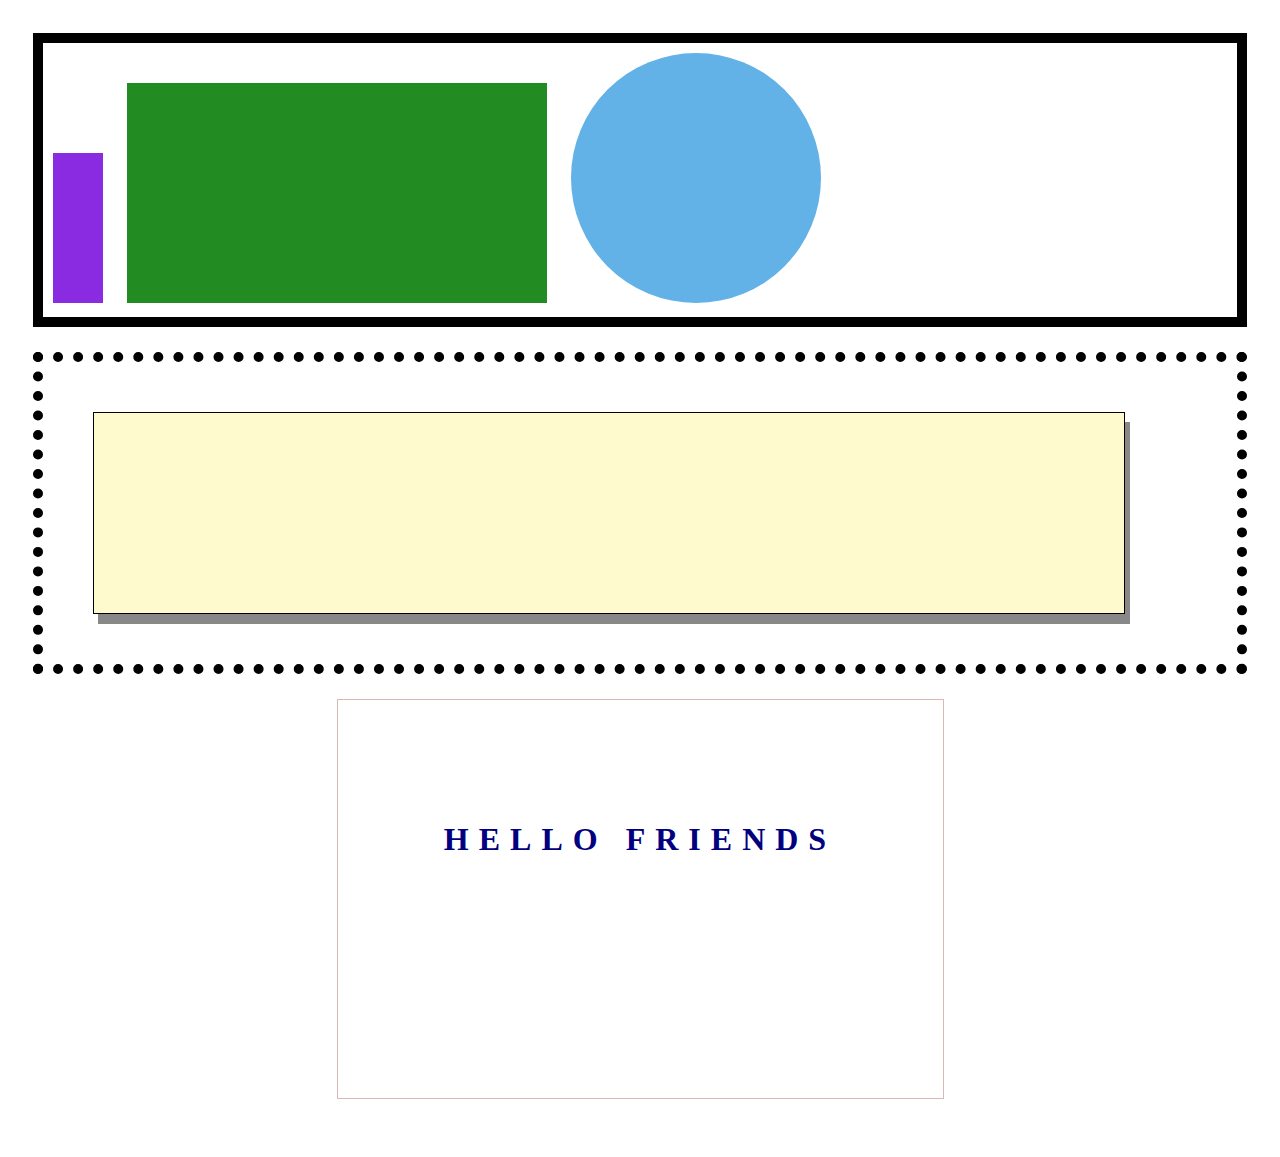
<file: second/index.html>
<!-- Put your HTML HERE, make sure to connect your index.css sheet -->
<!DOCTYPE html>
<html lang="en">
<head>
    <meta charset="UTF-8">
    <meta name="viewport" content="width=device-width, initial-scale=1.0">
    <link rel="stylesheet" href="index.css" />
    <title>second proj</title>
</head>
<body>
    <div class="solid-box">
        <div class="vert-rectangle"> </div>
        <div class=" horiz-rectangle"> </div>
        <div class="circle"> </div>
    </div>
    <div class="dotted-box">
        <div class="shadow-rect"></div>
    </div>
    <div class="square"> <h1>HELLO FRIENDS</h1></div>
</body>
</html>
</file>
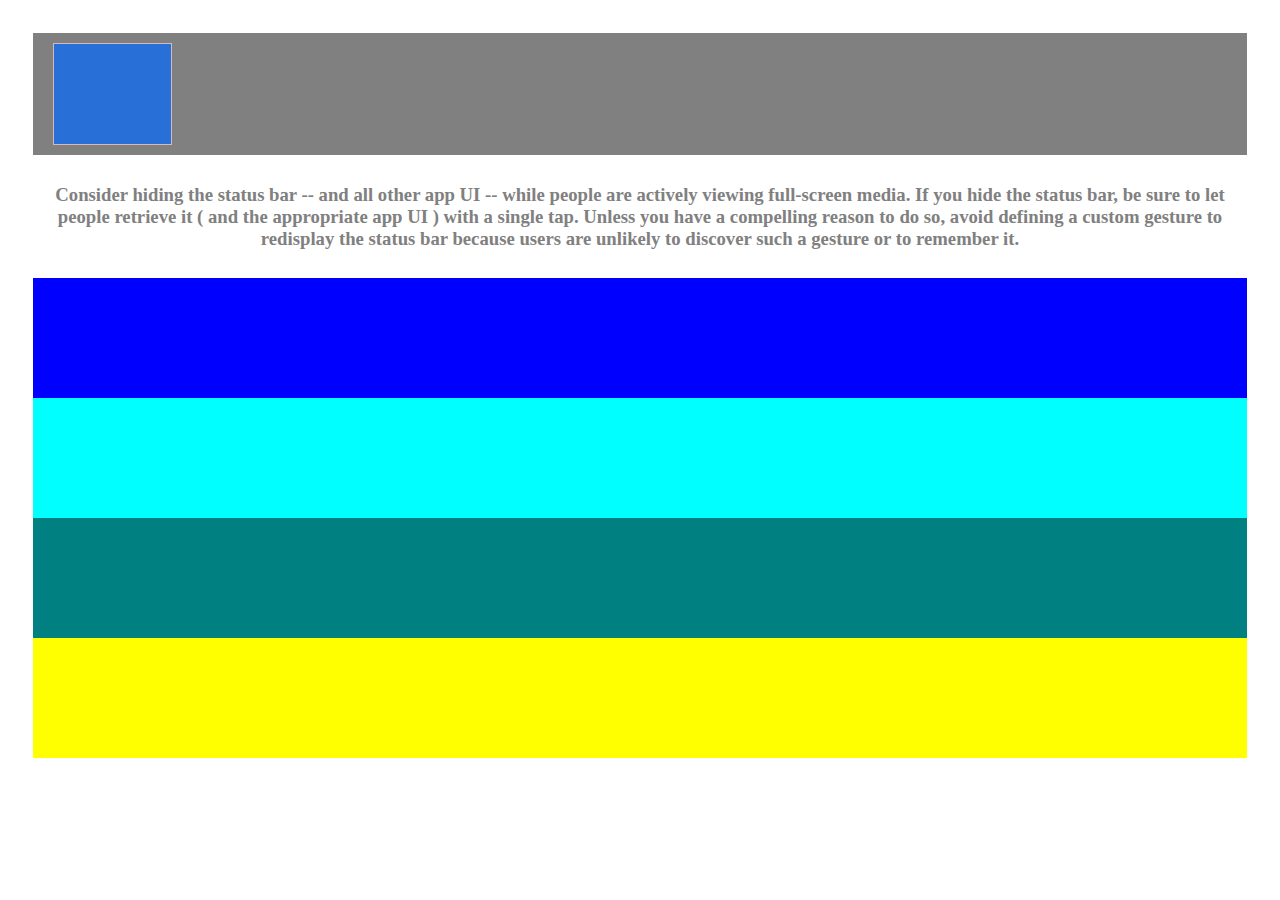
<file: third/index.html>
<!-- Put your HTML HERE, make sure to connect your index.css sheet -->

<!DOCTYPE html>
<html lang="en">
<head>
    <meta charset="UTF-8">
    <meta name="viewport" content="width=device-width, initial-scale=1.0">
    <link rel="stylesheet" href="index.css" />
    <title>second proj</title>
</head>
<body>
    <div class="gray-bar">
        <div class="blue-sq"> </div>
        
    </div>
    <div class="white-bar"><h3>Consider hiding the status bar -- and all other app UI -- while people are actively viewing full-screen media. If you hide the status bar, be sure to let people retrieve it ( and the appropriate app UI ) with a single tap. Unless you have a compelling reason to do so, avoid defining a custom gesture to redisplay the status bar because users are unlikely to discover such a gesture or to remember it.</h3>
        
    </div>

    <div class="blue-bar"> </div>
    <div class="cyan-bar"></div>
    <div class="teal-bar"></div>
    <div class="yellow-bar"></div>
</body>
</html>
</file>
<file: second/index.css>
body {
    
    padding: 25px;
  }
  
  
  .solid-box {
    border: 10px solid black;
    padding: 10px;
    box-sizing: border-box ;
    
  }
  
  .vert-rectangle {
    height: 150px;
    width: 50px;
    background-color: blueviolet;
    display: inline-block;
  }
  .horiz-rectangle {
    height: 200px;
    width: 400px;
    display: inline-block;
    background-color: forestgreen;
    padding: 10px;
    margin: 0 20px; 
  }
  .circle {
    height: 250px;
    width: 250px;
    background-color: rgb(98, 178, 231);
    border-radius: 50%;
    display: inline-block;
  
  }
  
  .dotted-box {
    width: 100%;
    border: 10px dotted black;
    padding: 50px;
    box-sizing: border-box ;
    margin-top: 25px; 
  }
  
  .shadow-rect {
    border: 1px solid;
    width: 85%;
    padding: 50px;
    height: 100px;
    box-shadow: 5px 10px #888888;
    background-color: lemonchiffon;
  }
  
  .square {
    width: 50%;
    height: 400px;
    border: 1px solid rgb(219, 184, 184);
    background-color: white;
    padding: 100px; 
    box-sizing: border-box ;
    margin: 25px auto; 
    
  }
  
  .square h1 {
    width: 100%;
    text-align: center;
    color: navy;
    letter-spacing: 10px;
  }
</file>
<file: third/index.css>
body {
  padding: 25px;
}

.gray-bar {
  border: 10px;
  padding: 10px;
  box-sizing: border-box;
  background-color: gray;
}

.blue-sq {
  width: 10%;
  height: 30px;
  border: 1px solid rgb(219, 184, 184);
  background-color: white;
  padding: 50px;
  box-sizing: border-box;
  margin-left: 10px;
  background-color: rgb(41, 111, 216);
}

.white-bar {
  border: 10px;
  padding: 10px;
  box-sizing: border-box;
  background-color: white;
}

.white-bar h3 {
  width: 100%;
  text-align: center;
  color: grey;
}

.blue-bar {
  border: 10px;
  padding: 60px;
  box-sizing: border-box;
  background-color: blue;
}
.cyan-bar {
  border: 10px;
  padding: 60px;
  box-sizing: border-box;
  background-color: cyan;
}
.teal-bar {
  border: 10px;
  padding: 60px;
  box-sizing: border-box;
  background-color: teal;
}
.yellow-bar {
  border: 10px;
  padding: 60px;
  box-sizing: border-box;
  background-color: yellow;
}
</file>
